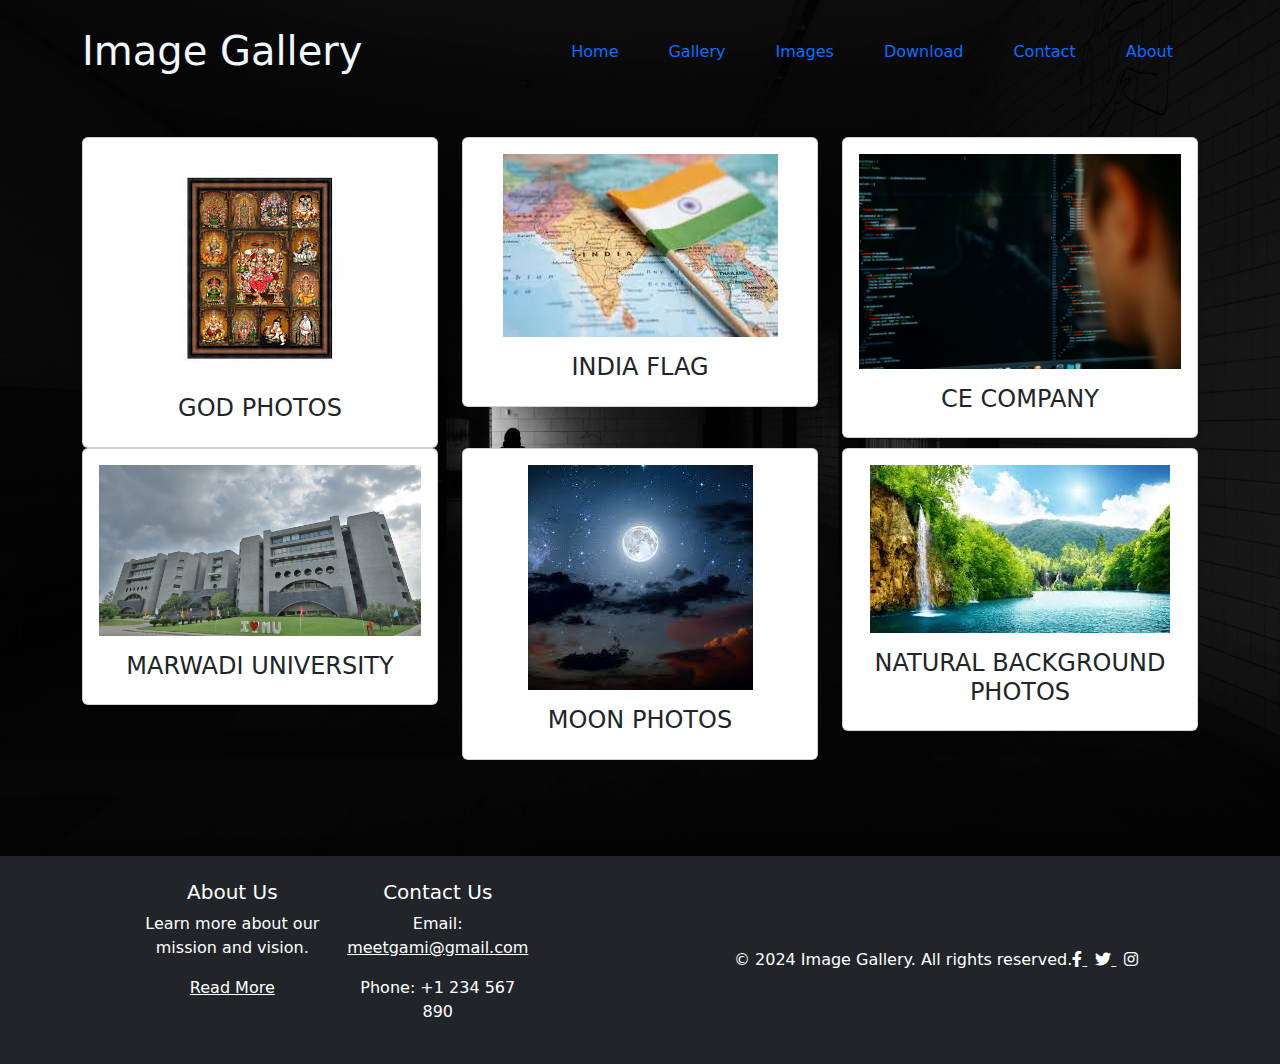
<file: gallery.html>
<!DOCTYPE html>
<html lang="en">

<head>
  <meta charset="UTF-8">
  <meta name="viewport" content="width=device-width, initial-scale=1.0">
  <title>Gallery - Image Gallery</title>
  <link href="https://cdn.jsdelivr.net/npm/bootstrap@5.3.0-alpha1/dist/css/bootstrap.min.css" rel="stylesheet">
  <!-- Link to external CSS -->
  <link rel="stylesheet" href="style.css">
</head>

<body>
  <!-- Header -->
  <header class="d-flex justify-content-between align-items-center"></header>
  <div class="container d-flex justify-content-between align-items-center">
    <h1 style="color: aliceblue;">Image Gallery</h1>
    <nav>
      <ul class="nav">
        <li class="nav-item">
          <a href="index.html" class="btn btn-light nav-button nav-link">Home</a>
        </li>
        <li class="nav-item">
          <a href="gallery.html" class="btn btn-light nav-button nav-link">Gallery</a>
        </li>
        <li class="nav-item">
          <a href="images.html" class="btn btn-light nav-button nav-link">Images</a>
        </li>
        <li class="nav-item">
          <a href="download.html" class="btn btn-light nav-button nav-link">Download</a>
        </li>
        <li class="nav-item">
          <a href="contact.html" class="btn btn-light nav-button nav-link">Contact</a>
        </li>
        <li class="nav-item">
          <a href="about.html" class="btn btn-light nav-button nav-link">About</a>
        </li>
      </ul>
    </nav>
  </div>
  </header>

  <!-- Gallery Folders -->
  <div class="container my-5">
    <div class="row">
      <div class="col-md-4">
        <a href="gallery2.html" class="card text-decoration-none">
          <div class="card-body text-center">
            <img src="GalleryFlage/Gallery1.jpeg" class="img-fluid" alt="Gallery 1">
            <h4 class="mt-3">GOD PHOTOS</h4>
          </div>
        </a>
      </div>
      <div class="col-md-4">
        <a href="images.html" class="card text-decoration-none">
          <div class="card-body text-center">
            <img src="GalleryFlage/Gallery2.jpeg" class="img-fluid" alt="Gallery 2">
            <h4 class="mt-3">INDIA FLAG</h4>
          </div>
        </a>
      </div>
      <div class="col-md-4">
        <a href="gallery3.html" class="card text-decoration-none">
          <div class="card-body text-center">
            <img src="GalleryFlage/Gallery3.jpg" class="img-fluid" alt="Gallery 3">
            <h4 class="mt-3">CE COMPANY</h4>
          </div>
        </a>
      </div>
      <div class="col-md-4">
        <a href="gallery4.html" class="card text-decoration-none">
          <div class="card-body text-center">
            <img src="GalleryFlage/Gallery4.jpg" class="img-fluid" alt="Gallery 2">
            <h4 class="mt-3">MARWADI UNIVERSITY</h4>
          </div>
        </a>
      </div>
      <div class="col-md-4">
        <a href="gallery5.html" class="card text-decoration-none">
          <div class="card-body text-center">
            <img src="GalleryFlage/Gallery5.jpeg" class="img-fluid" alt="Gallery 2">
            <h4 class="mt-3">MOON PHOTOS</h4>
          </div>
        </a>
      </div>
      <div class="col-md-4">
        <a href="gallery6.html" class="card text-decoration-none">
          <div class="card-body text-center">
            <img src="GalleryFlage/Gallery6.jpeg" class="img-fluid" alt="Gallery 2">
            <h4 class="mt-3">NATURAL BACKGROUND PHOTOS</h4>
          </div>
        </a>
      </div>


    </div>
  </div>
  <!-- Footer -->
  <footer class="bg-dark text-white text-center py-4 mt-5">
    <div class="container">
      <div class="row">
        <div class="col-md-4">
          <h5>About Us</h5>
          <p>Learn more about our mission and vision.</p>
          <a href="about.html" class="text-white">Read More</a>
        </div>
        <div class="col-md-4">
          <h5>Contact Us</h5>
          <p>Email: <a href="mailto:darshildetroja@gmail.com" class="text-white">meetgami@gmail.com</a></p>
          <p>Phone: <span class="text-white">+1 234 567 890</span></p>
        </div>
      </div>
      <hr class="bg-white">
      <div class="mt-3">
        <p>&copy; 2024 Image Gallery. All rights reserved.</p>
      </div>
      <div>
        <a href="https://www.facebook.com" class="text-white me-2" target="_blank">
          <i class="fab fa-facebook-f"></i>
        </a>
        <a href="https://www.twitter.com" class="text-white me-2" target="_blank">
          <i class="fab fa-twitter"></i>
        </a>
        <a href="https://www.instagram.com" class="text-white" target="_blank">
          <i class="fab fa-instagram"></i>
        </a>
      </div>
    </div>
  </footer>
  <!-- Add Font Awesome for social media icons -->
  <link rel="stylesheet" href="https://cdnjs.cloudflare.com/ajax/libs/font-awesome/6.0.0-beta3/css/all.min.css">


  <script src="https://code.jquery.com/jquery-3.6.0.min.js"></script>
  <script src="https://cdn.jsdelivr.net/npm/bootstrap@5.3.0-alpha1/dist/js/bootstrap.bundle.min.js"></script>
</body>

</html>
</file>
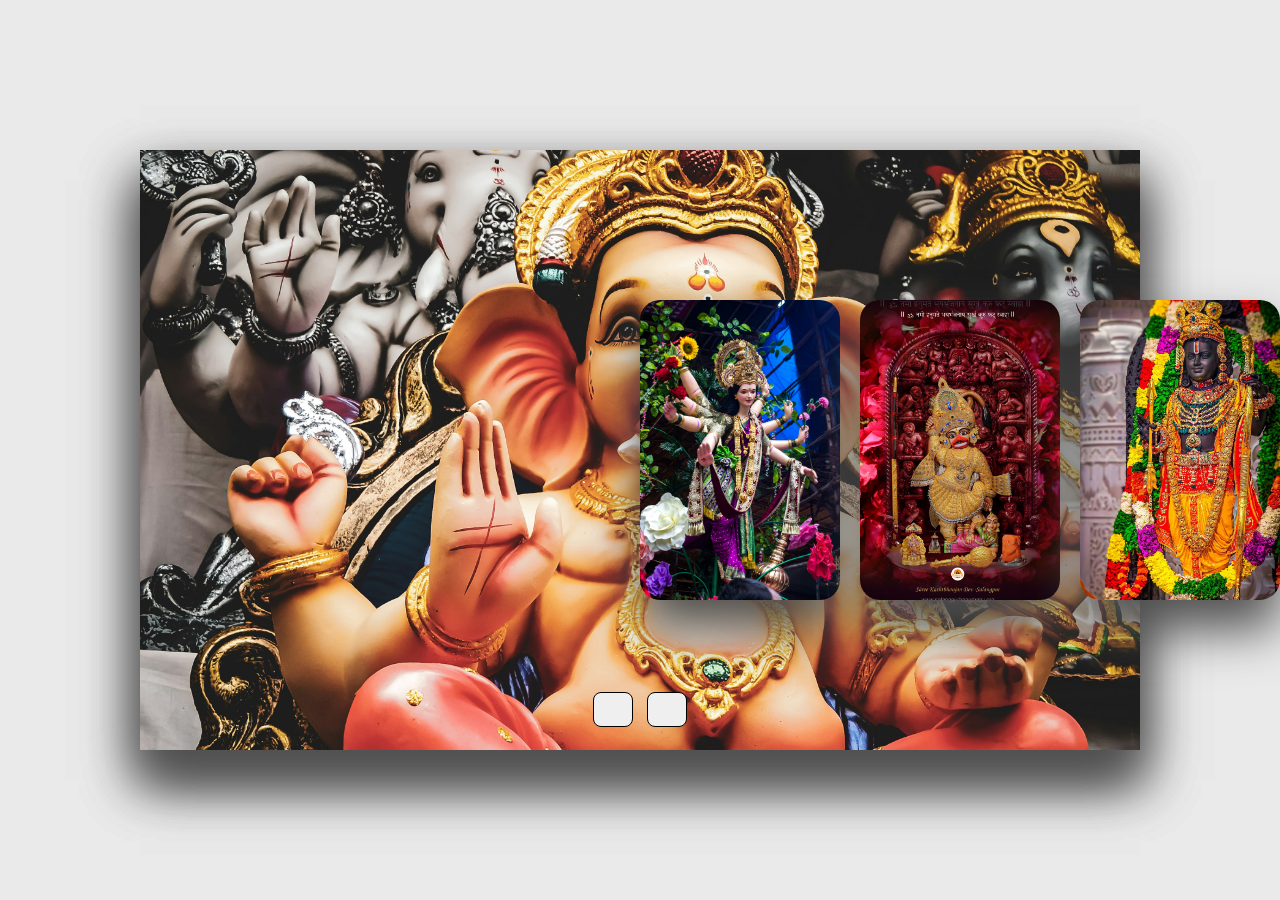
<file: gallery2.html>
<!DOCTYPE html>
<html lang="en">

<head>
    <meta charset="UTF-8">
    <meta name="viewport" content="width=device-width, initial-scale=1.0">
    <title>GOD Images</title>
    <link rel="stylesheet" href="https://cdnjs.cloudflare.com/ajax/libs/font-awesome/6.4.0/css/all.min.css"
        integrity="sha512-iecdLmaskl7CVkqkXNQ/ZH/XLlvWZOJyj7Yy7tcenmpD1ypASozpmT/E0iPtmFIB46ZmdtAc9eNBvH0H/ZpiBw=="
        crossorigin="anonymous" referrerpolicy="no-referrer" />
    <link rel="stylesheet" href="style.css">
</head>
<style>
    * {
        margin: 0;
        padding: 0;
        box-sizing: border-box;
    }

    body {
        background: #eaeaea;
        overflow: hidden;
    }

    .container {
        position: absolute;
        top: 50%;
        left: 50%;
        transform: translate(-50%, -50%);
        width: 1000px;
        height: 600px;
        background: #f5f5f5;
        box-shadow: 0 30px 50px #dbdbdb;
    }

    .container .slide .item {
        width: 200px;
        height: 300px;
        position: absolute;
        top: 50%;
        transform: translate(0, -50%);
        border-radius: 20px;
        box-shadow: 0 30px 50px #505050;
        background-position: 50% 50%;
        background-size: cover;
        display: inline-block;
        transition: 0.5s;
    }

    .slide .item:nth-child(1),
    .slide .item:nth-child(2) {
        top: 0;
        left: 0;
        transform: translate(0, 0);
        border-radius: 0;
        width: 100%;
        height: 100%;
    }

    .slide .item:nth-child(3) {
        left: 50%;
    }

    .slide .item:nth-child(4) {
        left: calc(50% + 220px);
    }

    .slide .item:nth-child(5) {
        left: calc(50% + 440px);
    }

    .slide .item:nth-child(n+6) {
        left: calc(50% + 660px);
        opacity: 0;
    }

    .item .content {
        position: absolute;
        top: 50%;
        left: 100px;
        width: 300px;
        text-align: left;
        color: #eee;
        transform: translate(0, -50%);
        font-family: system-ui;
        display: none;
    }

    .content button {
        padding: 10px 20px;
        border: none;
        cursor: pointer;
        opacity: 0;
        animation: animate 1s ease-in-out 0.6s 1 forwards;
    }

    .content button:hover {
        color: #FFFFFF;
        background-color: #FF8C00;
    }

    .slide .item:nth-child(2) .content {
        display: block;
    }

    .content .name {
        font-size: 40px;
        text-transform: uppercase;
        font-weight: bold;
        opacity: 0;
        animation: animate 1s ease-in-out 1 forwards;
    }

    .content .des {
        margin-top: 10px;
        margin-bottom: 20px;
        opacity: 0;
        animation: animate 1s ease-in-out 0.3s 1 forwards;
    }

    @keyframes animate {
        from {
            opacity: 0;
            transform: translate(0, 100px);
            filter: blur(33px);
        }

        to {
            opacity: 1;
            transform: translate(0);
            filter: blur(0);
        }
    }

    .button {
        width: 100%;
        text-align: center;
        position: absolute;
        bottom: 20px;
    }

    .button button {
        width: 40px;
        height: 35px;
        border-radius: 8px;
        border: none;
        cursor: pointer;
        margin: 0 5px;
        border: 1px solid #000;
        transition: 0.3s;
    }

    .button button:hover {
        background: #ababab;
        color: #fff;
    }

    /* Responsive Styles */
    @media (max-width: 768px) {
        .container {
            width: 90%;
            height: auto;
            top: 50px;
            transform: translate(-50%, 0);
        }

        .container .slide .item {
            width: 150px;
            height: 250px;
        }

        .item .content {
            left: 50px;
            width: 250px;
        }

        .content .name {
            font-size: 30px;
        }

        .content .des {
            font-size: 16px;
        }

        .content button {
            font-size: 14px;
            padding: 8px 15px;
        }

        .button button {
            width: 35px;
            height: 30px;
        }
    }

    @media (max-width: 480px) {
        .container {
            width: 100%;
            height: auto;
            top: 20px;
        }

        .container .slide {
            display: flex;
            flex-direction: column;
            align-items: center;
        }

        .container .slide .item {
            width: 120px;
            height: 200px;
            margin-bottom: 20px; /* Add spacing between items */
        }

        .item .content {
            left: 20px;
            width: 200px;
        }

        .content .name {
            font-size: 25px;
        }

        .content .des {
            font-size: 14px;
        }

        .content button {
            font-size: 12px;
            padding: 6px 10px;
        }

        .button button {
            width: 30px;
            height: 30px;
        }
    }
</style>

<body>
    <div class="container">
        <div class="slide">
            <div class="item" style="background-image: url('CompanyGod/God1.jpg');">
                <div class="content">
                    <div class="name" style="color: black">MAHADEV</div>
                    <div class="des" style="color: black;"><b>Mahadev, also known as Shiva, is a powerful god who
                            represents destruction and transformation. He helps us find peace and teaches us to let go
                            of our fears and attachments.</b></div>
                    <button class="see-more">See More</button>
                </div>
            </div>
            <div class="item" style="background-image: url('CompanyGod/God2.jpg');">
                <div class="content">
                    <div class="name" style="color: red">GANESHA</div>
                    <div class="des" style="color: black"><b>Lord Ganesha, the remover of obstacles and the god of
                            beginnings, is revered for his wisdom and intellect.</b></div>
                    <button class="see-more">See More</button>
                </div>
            </div>
            <div class="item" style="background-image: url('CompanyGod/God3.jpg');">
                <div class="content">
                    <div class="name" style="color: red">MAA DURGA</div>
                    <div class="des" style="color: red"><b>Maa Durga is a powerful mother goddess who protects us from
                            evil and helps us be strong. She has many arms, each holding a weapon, showing that she can
                            overcome any challenges we face.</b></div>
                    <button class="see-more">See More</button>
                </div>
            </div>
            <div class="item" style="background-image: url('CompanyGod/God4.jpg');">
                <div class="content">
                    <div class="name" style="color: black">HANUMAN</div>
                    <div class="des" style="color: black"><b>Hanuman is a loyal monkey god known for his strength and
                            courage. He helps people in need and teaches us the importance of devotion and selfless
                            service.</b></div>
                    <button class="see-more">See More</button>
                </div>
            </div>
            <div class="item" style="background-image: url('CompanyGod/God5.jpg');">
                <div class="content">
                    <div class="name" style="color: black">RAM</div>
                    <div class="des" style="color: black"><b>Lord Ram is a prince and the hero of the Ramayana, known
                            for his honesty and bravery. He teaches us about duty, love, and the importance of doing
                            what is right.</b></div>
                    <button class="see-more">See More</button>
                </div>
            </div>
        </div>

        <div class="button">
            <button class="prev"><i class="fa-solid fa-arrow-left"></i></button>
            <button class="next"><i class="fa-solid fa-arrow-right"></i></button>
        </div>
    </div>

    <script>
        let next = document.querySelector('.next');
        let prev = document.querySelector('.prev');

        next.addEventListener('click', function () {
            let items = document.querySelectorAll('.item');
            document.querySelector('.slide').appendChild(items[0]);
        });

        prev.addEventListener('click', function () {
            let items = document.querySelectorAll('.item');
            document.querySelector('.slide').prepend(items[items.length - 1]);
        });

        // Add event listeners to "See More" buttons
        const seeMoreButtons = document.querySelectorAll('.see-more');
        seeMoreButtons.forEach(button => {
            button.addEventListener('click', function () {
                window.location.href = 'error.html'; // Change to your error page URL
            });
        });
    </script>
</body>

</html>
</file>
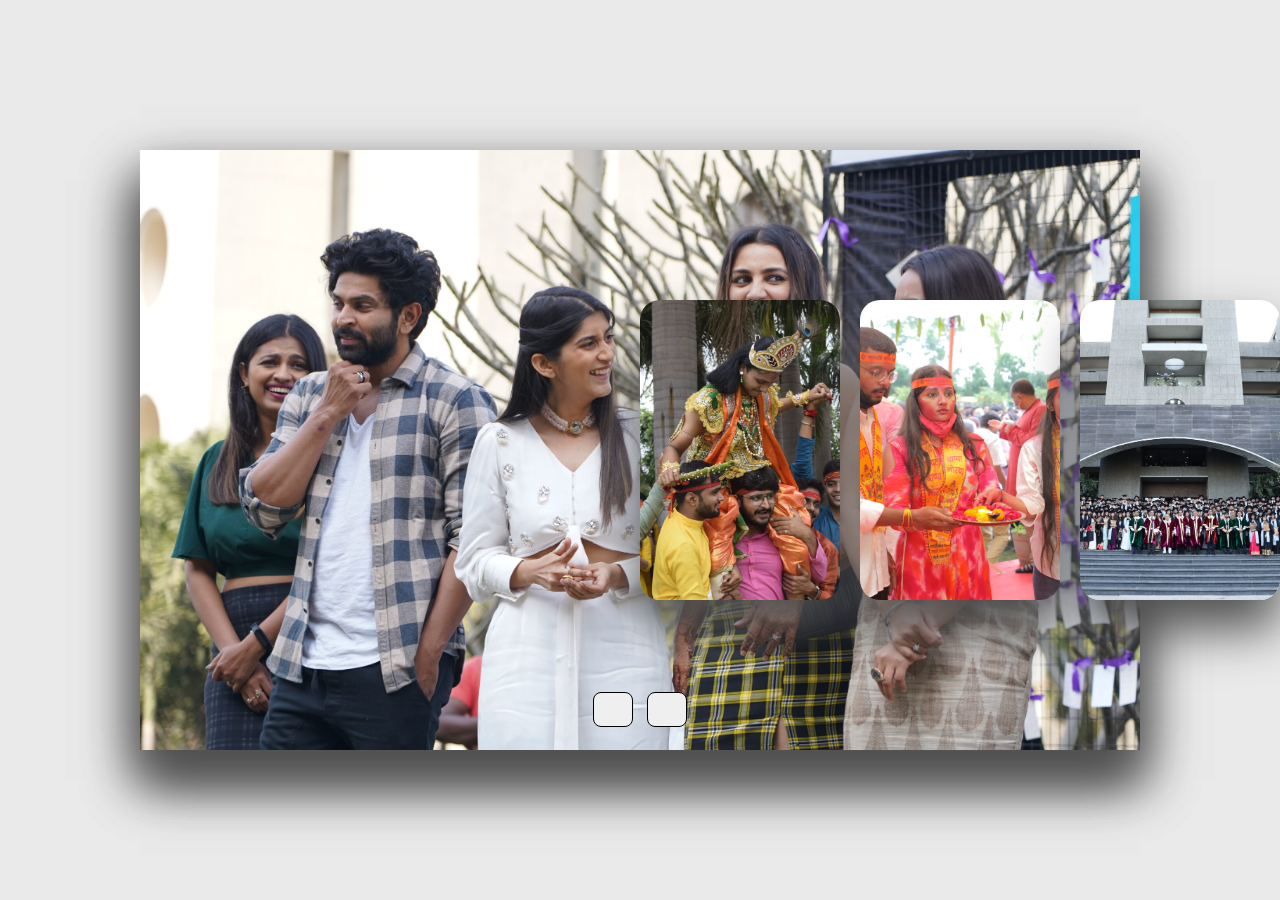
<file: gallery4.html>
<!DOCTYPE html>
<html lang="en">

<head>
    <meta charset="UTF-8">
    <meta name="viewport" content="width=device-width, initial-scale=1.0">
    <title>Marwadi University Images</title>
    <link rel="stylesheet" href="https://cdnjs.cloudflare.com/ajax/libs/font-awesome/6.4.0/css/all.min.css"
        integrity="sha512-iecdLmaskl7CVkqkXNQ/ZH/XLlvWZOJyj7Yy7tcenmpD1ypASozpmT/E0iPtmFIB46ZmdtAc9eNBvH0H/ZpiBw=="
        crossorigin="anonymous" referrerpolicy="no-referrer" />
    <link rel="stylesheet" href="style.css">
</head>
<style>
    * {
        margin: 0;
        padding: 0;
        box-sizing: border-box;
    }

    body {
        background: #eaeaea;
        overflow: hidden;
    }

    .container {
        position: absolute;
        top: 50%;
        left: 50%;
        transform: translate(-50%, -50%);
        width: 1000px;
        height: 600px;
        background: #f5f5f5;
        box-shadow: 0 30px 50px #dbdbdb;
    }

    .container .slide .item {
        width: 200px;
        height: 300px;
        position: absolute;
        top: 50%;
        transform: translate(0, -50%);
        border-radius: 20px;
        box-shadow: 0 30px 50px #505050;
        background-position: 50% 50%;
        background-size: cover;
        display: inline-block;
        transition: 0.5s;
    }

    .slide .item:nth-child(1),
    .slide .item:nth-child(2) {
        top: 0;
        left: 0;
        transform: translate(0, 0);
        border-radius: 0;
        width: 100%;
        height: 100%;
    }

    .slide .item:nth-child(3) {
        left: 50%;
    }

    .slide .item:nth-child(4) {
        left: calc(50% + 220px);
    }

    .slide .item:nth-child(5) {
        left: calc(50% + 440px);
    }

    /* here n = 0, 1, 2, 3,... */
    .slide .item:nth-child(n + 6) {
        left: calc(50% + 660px);
        opacity: 0;
    }

    .item .content {
        position: absolute;
        top: 50%;
        left: 100px;
        width: 300px;
        text-align: left;
        color: #eee;
        transform: translate(0, -50%);
        font-family: system-ui;
        display: none;
    }

    .content button:hover {
        color: #FFFFFF;
        /* White */
        background-color: #FF8C00;
        /* Dark orange */
    }

    .slide .item:nth-child(2) .content {
        display: block;
    }

    .content .name {
        font-size: 40px;
        text-transform: uppercase;
        font-weight: bold;
        opacity: 0;
        animation: animate 1s ease-in-out 1 forwards;
    }

    .content .des {
        margin-top: 10px;
        margin-bottom: 20px;
        opacity: 0;
        animation: animate 1s ease-in-out 0.3s 1 forwards;
    }

    .content button {
        padding: 10px 20px;
        border: none;
        cursor: pointer;
        opacity: 0;
        animation: animate 1s ease-in-out 0.6s 1 forwards;
    }

    @keyframes animate {
        from {
            opacity: 0;
            transform: translate(0, 100px);
            filter: blur(33px);
        }

        to {
            opacity: 1;
            transform: translate(0);
            filter: blur(0);
        }
    }

    .button {
        width: 100%;
        text-align: center;
        position: absolute;
        bottom: 20px;
    }

    .button button {
        width: 40px;
        height: 35px;
        border-radius: 8px;
        border: none;
        cursor: pointer;
        margin: 0 5px;
        border: 1px solid #000;
        transition: 0.3s;
    }

    .button button:hover {
        background: #ababab;
        color: #fff;
    }
</style>
<body>
    <div class="container">
        <div class="slide">
            <div class="item" style="background-image: url('Project/MoviePramotion.jpg');">
                <div class="content">
                    <div class="name" style="color: black">MARWADI UNIVERSITY</div>
                    <div class="des" style="color: black;"><b>Marwadi University Movie Promotion </b></div>
                    <button class="see-more">See More</button>
                </div>
            </div>
            <div class="item" style="background-image: url('Project/MoviePramotion2.jpg');">
                <div class="content">
                    <div class="name" style="color: black">MARWADI UNIVERSITY</div>
                    <div class="des" style="color: black"><b>Marwadi University Welcome Starcast in Women's Day</b>
                    </div>
                    <button class="see-more">See More</button>
                </div>
            </div>
            <div class="item" style="background-image: url('Project/Janmastmi.jpg');">
                <div class="content">
                    <div class="name" style="color: black">MARWADI UNIVERSITY</div>
                    <div class="des" style="color: black"><b>Marwadi University Celebrate Janmashtami</b></div>
                    <button class="see-more">See More</button>
                </div>
            </div>
            <div class="item" style="background-image: url('Project/GaneshChaturthi.jpg');">
                <div class="content">
                    <div class="name" style="color: black">MARWADI UNIVERSITY</div>
                    <div class="des" style="color: black"><b>Marwadi University Celebrate Ganesh Chaturthi</b></div>
                    <button class="see-more">See More</button>
                </div>
            </div>
            <div class="item" style="background-image: url('Project/Convocation.jpg');">
                <div class="content">
                    <div class="name" style="color: black">MARWADI UNIVERSITY</div>
                    <div class="des" style="color: black"><b>Marwadi University Convocation</b></div>
                    <button class="see-more">See More</button>
                </div>
            </div>
        </div>

        <div class="button">
            <button class="prev"><i class="fa-solid fa-arrow-left"></i></button>
            <button class="next"><i class="fa-solid fa-arrow-right"></i></button>
        </div>
    </div>

    <script>
        let next = document.querySelector('.next');
        let prev = document.querySelector('.prev');

        next.addEventListener('click', function () {
            let items = document.querySelectorAll('.item');
            document.querySelector('.slide').appendChild(items[0]);
        });

        prev.addEventListener('click', function () {
            let items = document.querySelectorAll('.item');
            document.querySelector('.slide').prepend(items[items.length - 1]);
        });

        // Add event listeners to "See More" buttons
        const seeMoreButtons = document.querySelectorAll('.see-more');
        seeMoreButtons.forEach(button => {
            button.addEventListener('click', function () {
                window.location.href = 'error.html'; // Change to your error page URL
            });
        });
    </script>
</body>

</html>
</file>
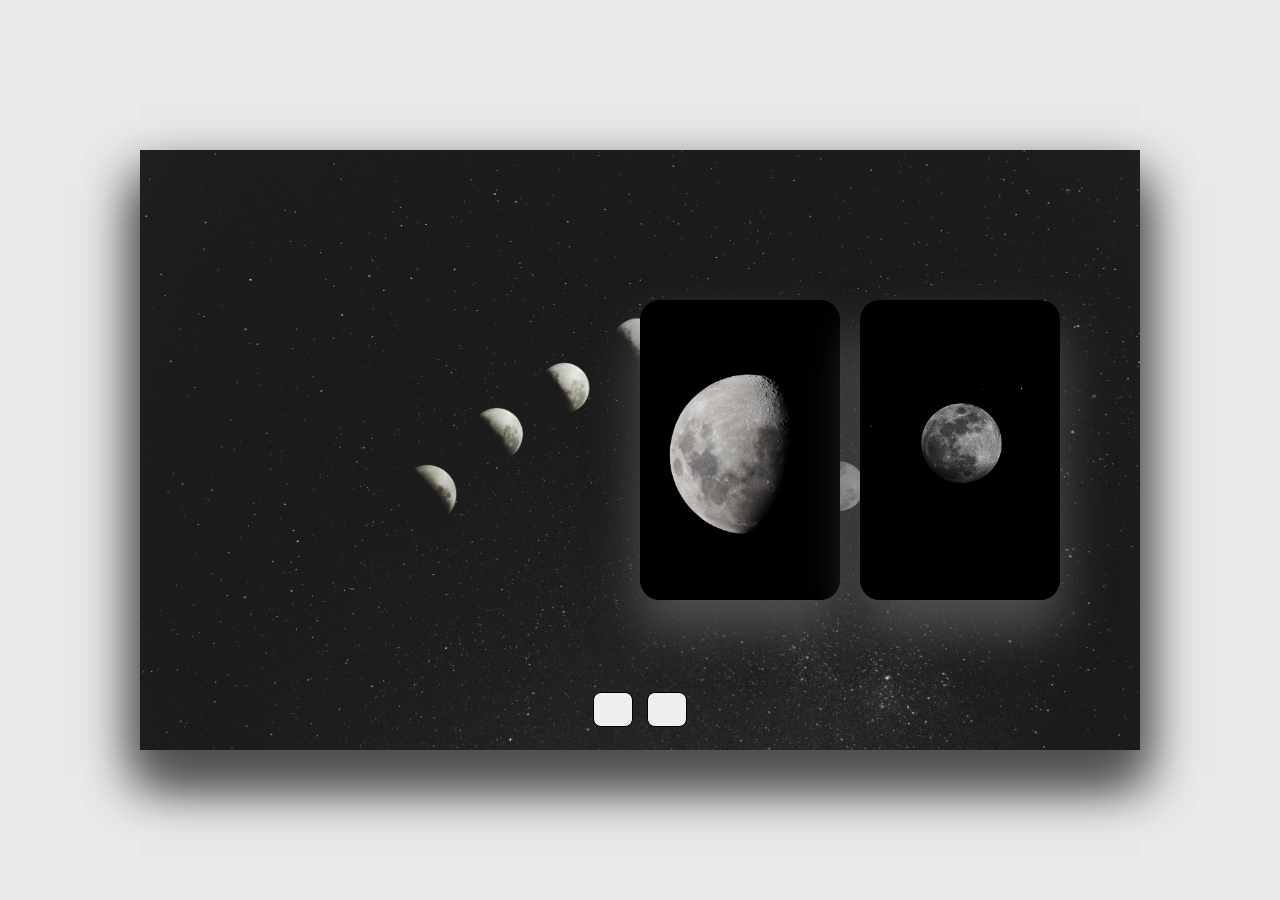
<file: gallery5.html>
<!DOCTYPE html>
<html lang="en">

<head>
    <meta charset="UTF-8">
    <meta name="viewport" content="width=device-width, initial-scale=1.0">
    <title>Moon Images</title>
    <link rel="stylesheet" href="https://cdnjs.cloudflare.com/ajax/libs/font-awesome/6.4.0/css/all.min.css"
        integrity="sha512-iecdLmaskl7CVkqkXNQ/ZH/XLlvWZOJyj7Yy7tcenmpD1ypASozpmT/E0iPtmFIB46ZmdtAc9eNBvH0H/ZpiBw=="
        crossorigin="anonymous" referrerpolicy="no-referrer" />
    <link rel="stylesheet" href="style.css">
</head>
<style>
    * {
        margin: 0;
        padding: 0;
        box-sizing: border-box;
    }

    body {
        background: #eaeaea;
        overflow: hidden;
    }

    .container {
        position: absolute;
        top: 50%;
        left: 50%;
        transform: translate(-50%, -50%);
        width: 1000px;
        height: 600px;
        background: #f5f5f5;
        box-shadow: 0 30px 50px #dbdbdb;
    }

    .container .slide .item {
        width: 200px;
        height: 300px;
        position: absolute;
        top: 50%;
        transform: translate(0, -50%);
        border-radius: 20px;
        box-shadow: 0 30px 50px #505050;
        background-position: 50% 50%;
        background-size: cover;
        display: inline-block;
        transition: 0.5s;
    }

    .slide .item:nth-child(1),
    .slide .item:nth-child(2) {
        top: 0;
        left: 0;
        transform: translate(0, 0);
        border-radius: 0;
        width: 100%;
        height: 100%;
    }

    .slide .item:nth-child(3) {
        left: 50%;
    }

    .slide .item:nth-child(4) {
        left: calc(50% + 220px);
    }

    .slide .item:nth-child(5) {
        left: calc(50% + 440px);
    }

    /* here n = 0, 1, 2, 3,... */
    .slide .item:nth-child(n + 6) {
        left: calc(50% + 660px);
        opacity: 0;
    }

    .item .content {
        position: absolute;
        top: 50%;
        left: 100px;
        width: 300px;
        text-align: left;
        color: #eee;
        transform: translate(0, -50%);
        font-family: system-ui;
        display: none;
    }

    .content button:hover {
        color: #FFFFFF;
        background-color: #FF8C00;
    }

    .slide .item:nth-child(2) .content {
        display: block;
    }

    .content .name {
        font-size: 40px;
        text-transform: uppercase;
        font-weight: bold;
        opacity: 0;
        animation: animate 1s ease-in-out 1 forwards;
    }

    .content .des {
        margin-top: 10px;
        margin-bottom: 20px;
        opacity: 0;
        animation: animate 1s ease-in-out 0.3s 1 forwards;
    }

    .content button {
        padding: 10px 20px;
        border: none;
        cursor: pointer;
        opacity: 0;
        animation: animate 1s ease-in-out 0.6s 1 forwards;
    }

    @keyframes animate {
        from {
            opacity: 0;
            transform: translate(0, 100px);
            filter: blur(33px);
        }

        to {
            opacity: 1;
            transform: translate(0);
            filter: blur(0);
        }
    }

    .button {
        width: 100%;
        text-align: center;
        position: absolute;
        bottom: 20px;
    }

    .button button {
        width: 40px;
        height: 35px;
        border-radius: 8px;
        border: none;
        cursor: pointer;
        margin: 0 5px;
        border: 1px solid #000;
        transition: 0.3s;
    }

    .button button:hover {
        background: #ababab;
        color: #fff;
    }
</style>
<body>
    <div class="container">
        <div class="slide">
            <div class="item" style="background-image: url('Project/moon1.jpg');">
                <div class="content">
                    <div class="name" style="color: white">MOON</div>
                    <div class="des" style="color: white;"><b>Full Moon</b></div>
                    <button class="see-more">See More</button>
                </div>
            </div>
            <div class="item" style="background-image: url('Project/moon2.jpg');">
                <div class="content">
                    <div class="name" style="color: white">MOON</div>
                    <div class="des" style="color: black"><b>Day By Day Moon</b></div>
                    <button class="see-more">See More</button>
                </div>
            </div>
            <div class="item" style="background-image: url('Project/moon3.jpg');">
                <div class="content">
                    <div class="name" style="color: white">MOON</div>
                    <div class="des" style="color: black"><b>Moon Phases</b></div>
                    <button class="see-more">See More</button>
                </div>
            </div>
            <div class="item" style="background-image: url('Project/moon4.jpg');">
                <div class="content">
                    <div class="name" style="color: white">MOON</div>
                    <div class="des" style="color: black"><b>Moonlight</b></div>
                    <button class="see-more">See More</button>
                </div>
            </div>
        </div>

        <div class="button">
            <button class="prev"><i class="fa-solid fa-arrow-left"></i></button>
            <button class="next"><i class="fa-solid fa-arrow-right"></i></button>
        </div>
    </div>

    <script>
        let next = document.querySelector('.next');
        let prev = document.querySelector('.prev');

        next.addEventListener('click', function () {
            let items = document.querySelectorAll('.item');
            document.querySelector('.slide').appendChild(items[0]);
        });

        prev.addEventListener('click', function () {
            let items = document.querySelectorAll('.item');
            document.querySelector('.slide').prepend(items[items.length - 1]); 
        });

        // Add event listeners to "See More" buttons
        const seeMoreButtons = document.querySelectorAll('.see-more');
        seeMoreButtons.forEach(button => {
            button.addEventListener('click', function () {
                window.location.href = 'error.html'; // Change to your error page URL
            });
        });
    </script>
</body>

</html>
</file>
<file: style.css>
/* Full-page background image that scrolls */
body {
  background-image: url('Background/BackGround.jpg');
  background-size: cover;
  background-attachment: fixed;
  background-position: center;
  background-repeat: no-repeat;
  min-height: 100vh;
  display: flex;
  flex-direction: column;
}

/* Transparent header */
header {
  padding: 10px 0;
  background-color: transparent;
}

header h1 {
  font-size: 1.5rem;
}

header .logo {
  height: 100px;
  width: 100px;
  background: none;
}

/* Mobile-responsive navigation */
nav ul {
  flex-direction: row;
  flex-wrap: wrap;
}

nav .nav-item {
  margin-bottom: 5px;
  padding: 10px;
}

/* Adjust button size and padding */
nav .nav-link {
  font-size: 1rem;
  padding: 10px 15px;
}

/* Login form background with scrolling */
.login-wrapper {
  background-image: url('Background/LoginForm.jpg');
  background-size: cover;
  background-position: center;
  border-radius: 10px;
  padding: 40px;
  box-shadow: 0 8px 16px rgba(0, 0, 0, 0.2);
  transition: transform 0.3s, box-shadow 0.3s;
}

/* Responsive Login Wrapper */
.login-wrapper:hover {
  transform: scale(1.05);
  box-shadow: 0 12px 24px rgba(0, 0, 0, 0.3);
}

/* Semi-transparent form background */
.content-wrapper {
  background-color: rgba(255, 255, 255, 0.85);
  border-radius: 10px;
  padding: 30px;
  margin: 20px 0;
  width: 100%;
  max-width: 400px;
}

/* Flex container for centering form */
.container {
  flex: 1;
  display: flex;
  justify-content: center;
  align-items: center;
}

/* Footer */
footer {
  background-color: #333;
  color: white;
  text-align: center;
  padding: 10px 0;
  width: 100%;
  position: relative;
}

/* Mobile adjustments */
@media (max-width: 768px) {
  header {
    flex-direction: column;
    text-align: center;
  }

  nav ul {
    flex-direction: column;
    align-items: center;
  }

  nav .nav-item {
    width: 100%;
    margin-bottom: 10px;
  }

  nav .nav-link {
    width: 100%;
    text-align: center;
  }

  /* Adjust container on smaller screens */
  .content-wrapper {
    padding: 20px;
    margin: 10px;
  }

  .login-wrapper {
    padding: 20px;
  }

  footer {
    position: relative;
    /* Ensure footer isn't sticky on mobile */
    bottom: 0;
  }
}

/* Card hover effect */
.card {
  transition: transform 0.3s, box-shadow 0.3s;
}

.card:hover {
  transform: scale(1.05);
  box-shadow: 0 8px 16px rgba(0, 0, 0, 0.2);
}
</file>
